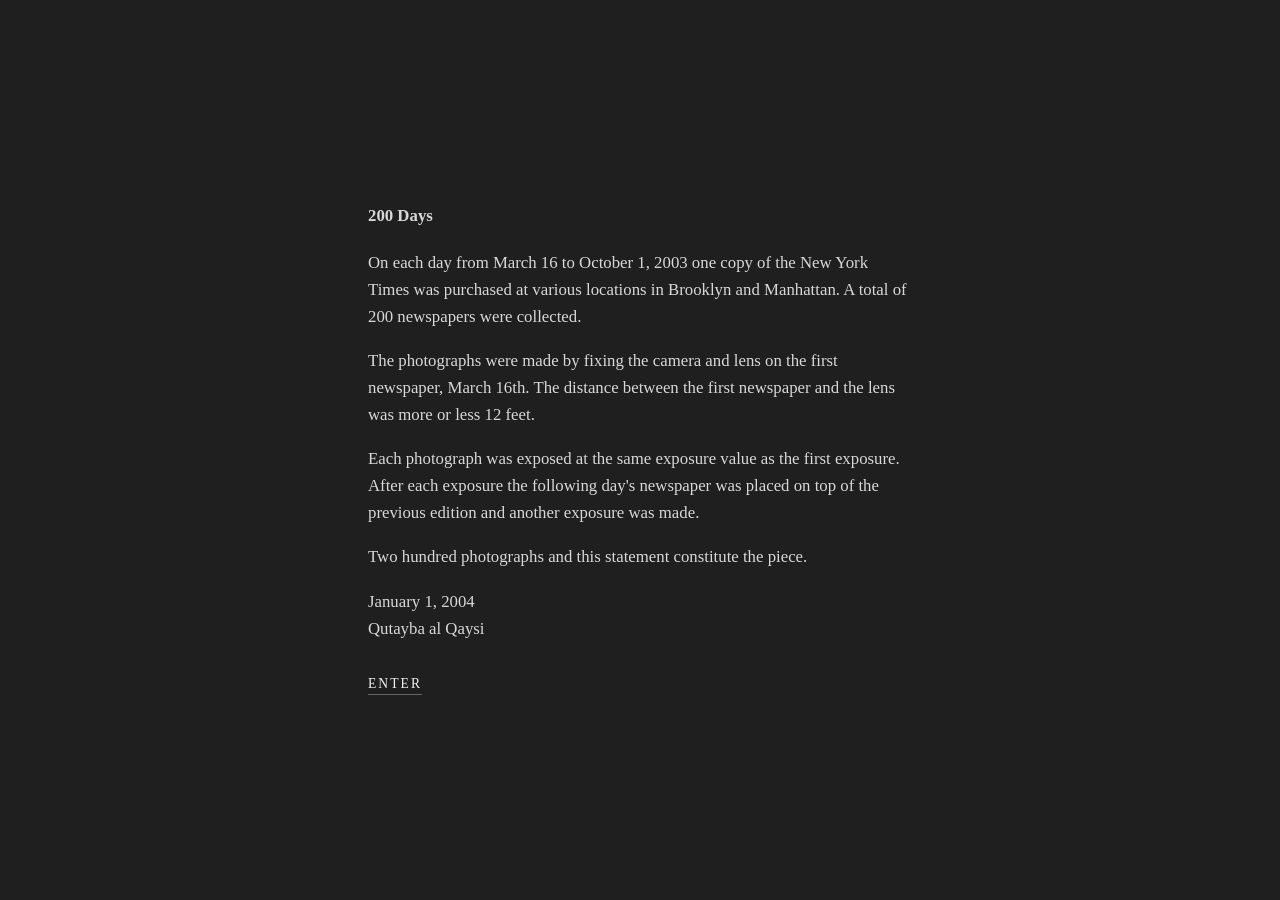
<file: index.html>
<!doctype html>
<html lang="en">
<head>
<meta charset="utf-8">
<meta name="viewport" content="width=device-width, initial-scale=1, maximum-scale=1">
<title>200 Days</title>
<meta name="description" content="A photograph of the New York Times made every day for 200 days, March 16 to October 1, 2003. A piece by Qutayba al Qaysi.">
<meta property="og:type" content="website">
<meta property="og:url" content="https://200-days.com/">
<meta property="og:title" content="200 Days">
<meta property="og:description" content="A photograph of the New York Times made every day for 200 days, March 16 to October 1, 2003.">
<meta property="og:image" content="https://200-days.com/assets/og-image.jpg">
<meta property="og:image:width" content="1200">
<meta property="og:image:height" content="630">
<meta name="twitter:card" content="summary_large_image">
<meta name="twitter:title" content="200 Days">
<meta name="twitter:description" content="A photograph of the New York Times made every day for 200 days, March 16 to October 1, 2003.">
<meta name="twitter:image" content="https://200-days.com/assets/og-image.jpg">
<link rel="stylesheet" href="assets/style.css">
</head>
<body class="landing">
<main class="statement">
  <h1>200 Days</h1>
  <p>On each day from March 16 to October 1, 2003 one copy of the New York Times was purchased at various locations in Brooklyn and Manhattan. A total of 200 newspapers were collected.</p>
  <p>The photographs were made by fixing the camera and lens on the first newspaper, March 16th. The distance between the first newspaper and the lens was more or less 12 feet.</p>
  <p>Each photograph was exposed at the same exposure value as the first exposure. After each exposure the following day's newspaper was placed on top of the previous edition and another exposure was made.</p>
  <p>Two hundred photographs and this statement constitute the piece.</p>
  <p class="signature">January 1, 2004<br>Qutayba al Qaysi</p>
  <button class="enter" type="button">Enter</button>
  <p class="blocked" hidden>Please allow pop-up windows for this site, then press Enter again.</p>
</main>
<script src="assets/landing.js?v=3"></script>
</body>
</html>
</file>
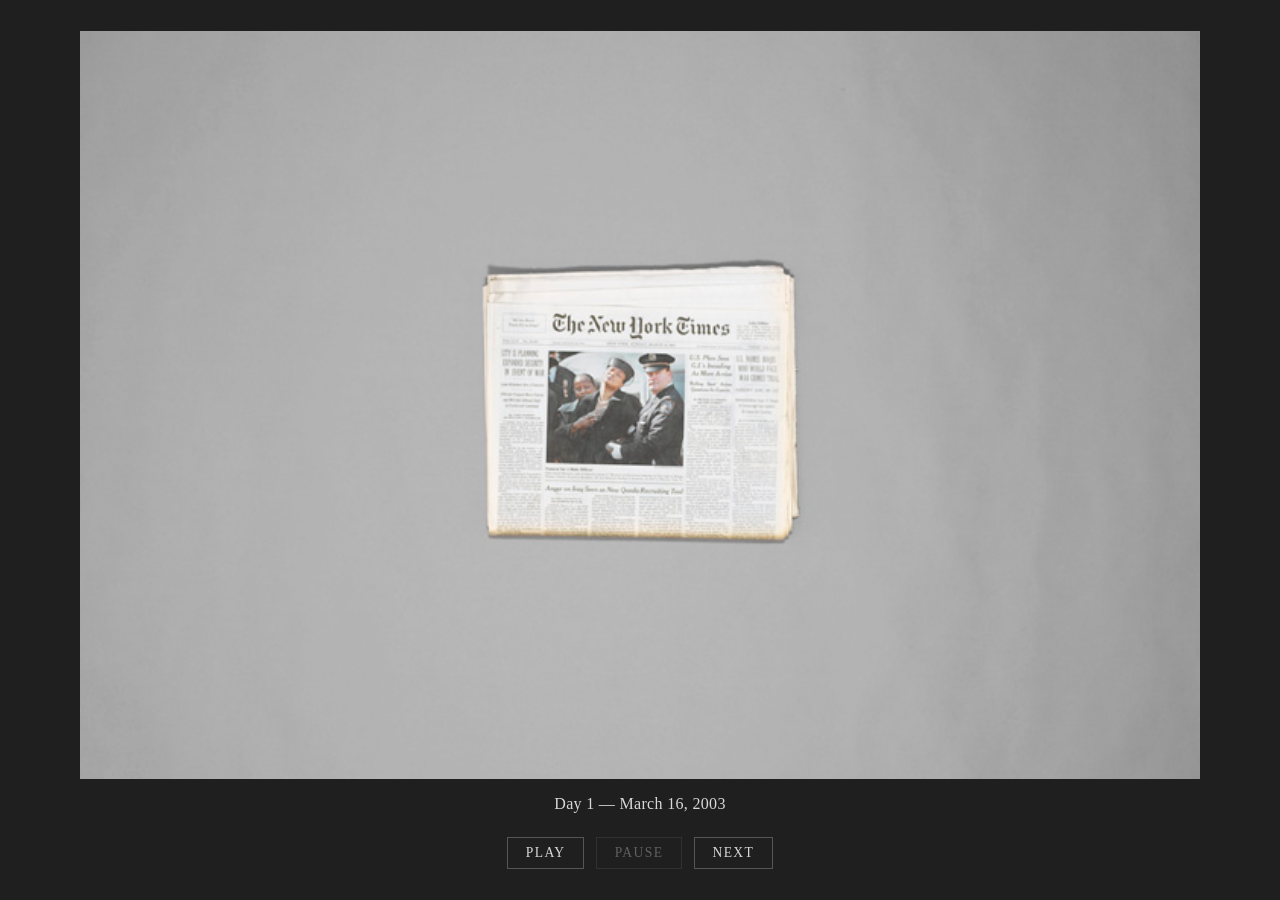
<file: viewer.html>
<!doctype html>
<html lang="en">
<head>
<meta charset="utf-8">
<meta name="viewport" content="width=device-width, initial-scale=1, maximum-scale=1">
<title>200 Days</title>
<link rel="stylesheet" href="assets/style.css">
</head>
<body class="viewer">
<main>
  <figure>
    <div class="frame">
      <img id="back" alt="">
      <img id="front" alt="">
    </div>
    <figcaption id="caption" aria-live="polite"></figcaption>
  </figure>
  <nav class="controls">
    <button id="play" type="button">Play</button>
    <button id="pause" type="button">Pause</button>
    <button id="next" type="button">Next</button>
  </nav>
</main>
<script src="assets/viewer.js"></script>
</body>
</html>
</file>
<file: assets/style.css>
*, *::before, *::after { box-sizing: border-box; }

html, body {
  margin: 0;
  min-height: 100%;
  background: #1f1f1f;
  color: #d8d8d8;
  font-family: Georgia, "Times New Roman", Times, serif;
  touch-action: manipulation;
}

body {
  min-height: 100vh;
  min-height: 100dvh;
  display: flex;
  align-items: center;
  justify-content: center;
  padding: 1.25rem 1rem;
}

/* Landing */
.statement {
  max-width: 34rem;
  font-size: 1.05rem;
  line-height: 1.6;
}
.statement p { margin: 0 0 1.1rem; }
.statement h1 {
  margin: 0 0 1.25rem;
  font-size: inherit;
  font-weight: bold;
}
.enter {
  display: inline-block;
  margin-top: 1rem;
  color: #f2f2f2;
  text-decoration: none;
  letter-spacing: 0.15em;
  text-transform: uppercase;
  font-size: 0.85rem;
  font-family: inherit;
  background: none;
  border: 0;
  border-bottom: 1px solid #666;
  border-radius: 0;
  padding: 0 0 2px;
  cursor: pointer;
}
.enter:hover, .enter:focus-visible { border-color: #f2f2f2; }
.statement .blocked { margin: 1rem 0 0; color: #999; font-size: 0.85rem; }

/* Viewer */
/* The stage is as wide as the window allows, but never so tall that the
   caption and controls (--chrome) are pushed off screen. */
.viewer {
  --chrome: 7.5rem;
  padding: 1rem;
}
.viewer main { width: 100%; text-align: center; }
figure {
  margin: 0 auto;
  width: min(100%, calc((100vh - 2rem - var(--chrome)) * 737 / 492));
  width: min(100%, calc((100dvh - 2rem - var(--chrome)) * 737 / 492));
}
.frame {
  position: relative;
  width: 100%;
  aspect-ratio: 737 / 492;
  background: #111;
}
.frame img {
  position: absolute;
  inset: 0;
  width: 100%;
  height: 100%;
  object-fit: contain;
  display: block;
}
#front { opacity: 1; }
#front.fading { transition: opacity 0.9s linear; }
figcaption {
  margin-top: 1rem;
  font-size: 1rem;
  letter-spacing: 0.02em;
}
.controls {
  margin-top: 1.5rem;
  display: flex;
  justify-content: center;
  gap: 0.75rem;
}
.controls button {
  font: inherit;
  font-size: 0.85rem;
  letter-spacing: 0.1em;
  text-transform: uppercase;
  color: #d8d8d8;
  background: transparent;
  border: 1px solid #555;
  padding: 0.45rem 1.1rem;
  cursor: pointer;
}
.controls button:hover:not(:disabled),
.controls button:focus-visible { border-color: #d8d8d8; color: #fff; }
.controls button:disabled { opacity: 0.35; cursor: default; }
</file>
